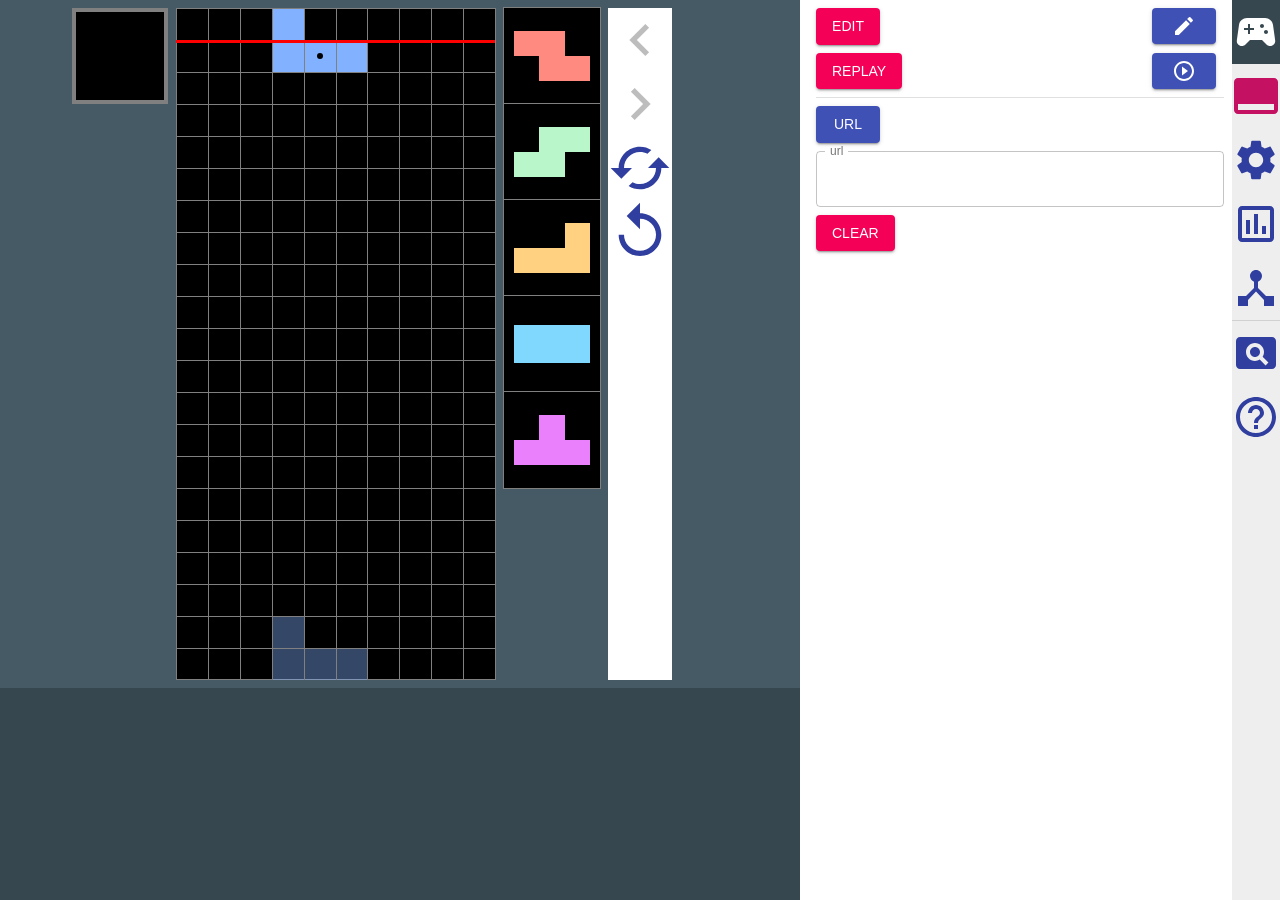
<file: static/q/tetsimu2_snapshot/index.html>
<!DOCTYPE html>
<html>

<head>
  <meta charset="utf-8" />
  <title>Tetsimu2 - tetris simulator</title>
  <meta name="viewport" content="width=device-width, initial-scale=1 user-scalable=no">
  <meta name="description" content="テトリスのシミュレーターです。(This is a Tetris simulator.)">
  <link rel="icon" href="favicon.ico">
  <link rel="stylesheet" href="https://fonts.googleapis.com/icon?family=Material+Icons" />
  <style>
    body {
      background: #37474f;
      font-family: "游ゴシック", YuGothic, sans-serif;
      font-size: 16px;
      margin: 0;
      overflow: hidden;
    }
  </style>
</head>

<body>
  <div id="app-contents">
    <div style="color: white; margin-left: 1rem;">
      <h1>Tetsimu2</h1>
      <ul>
        <li>フィールドやネクストの状態を設定しプレイできます。</li>
        <li>プレイデータをURL出力することができます。</li>
        <li>このシミュレーターはワールドルールに則っています。</li>
      </ul>

      <p>
        現在読み込み中です。もうしばらくお待ちください。<br>
        (Now loading. Wait a moment.)
      </p>
    </div>
  </div>
  <script src="index.js"></script>
</body>

</html>
</file>
